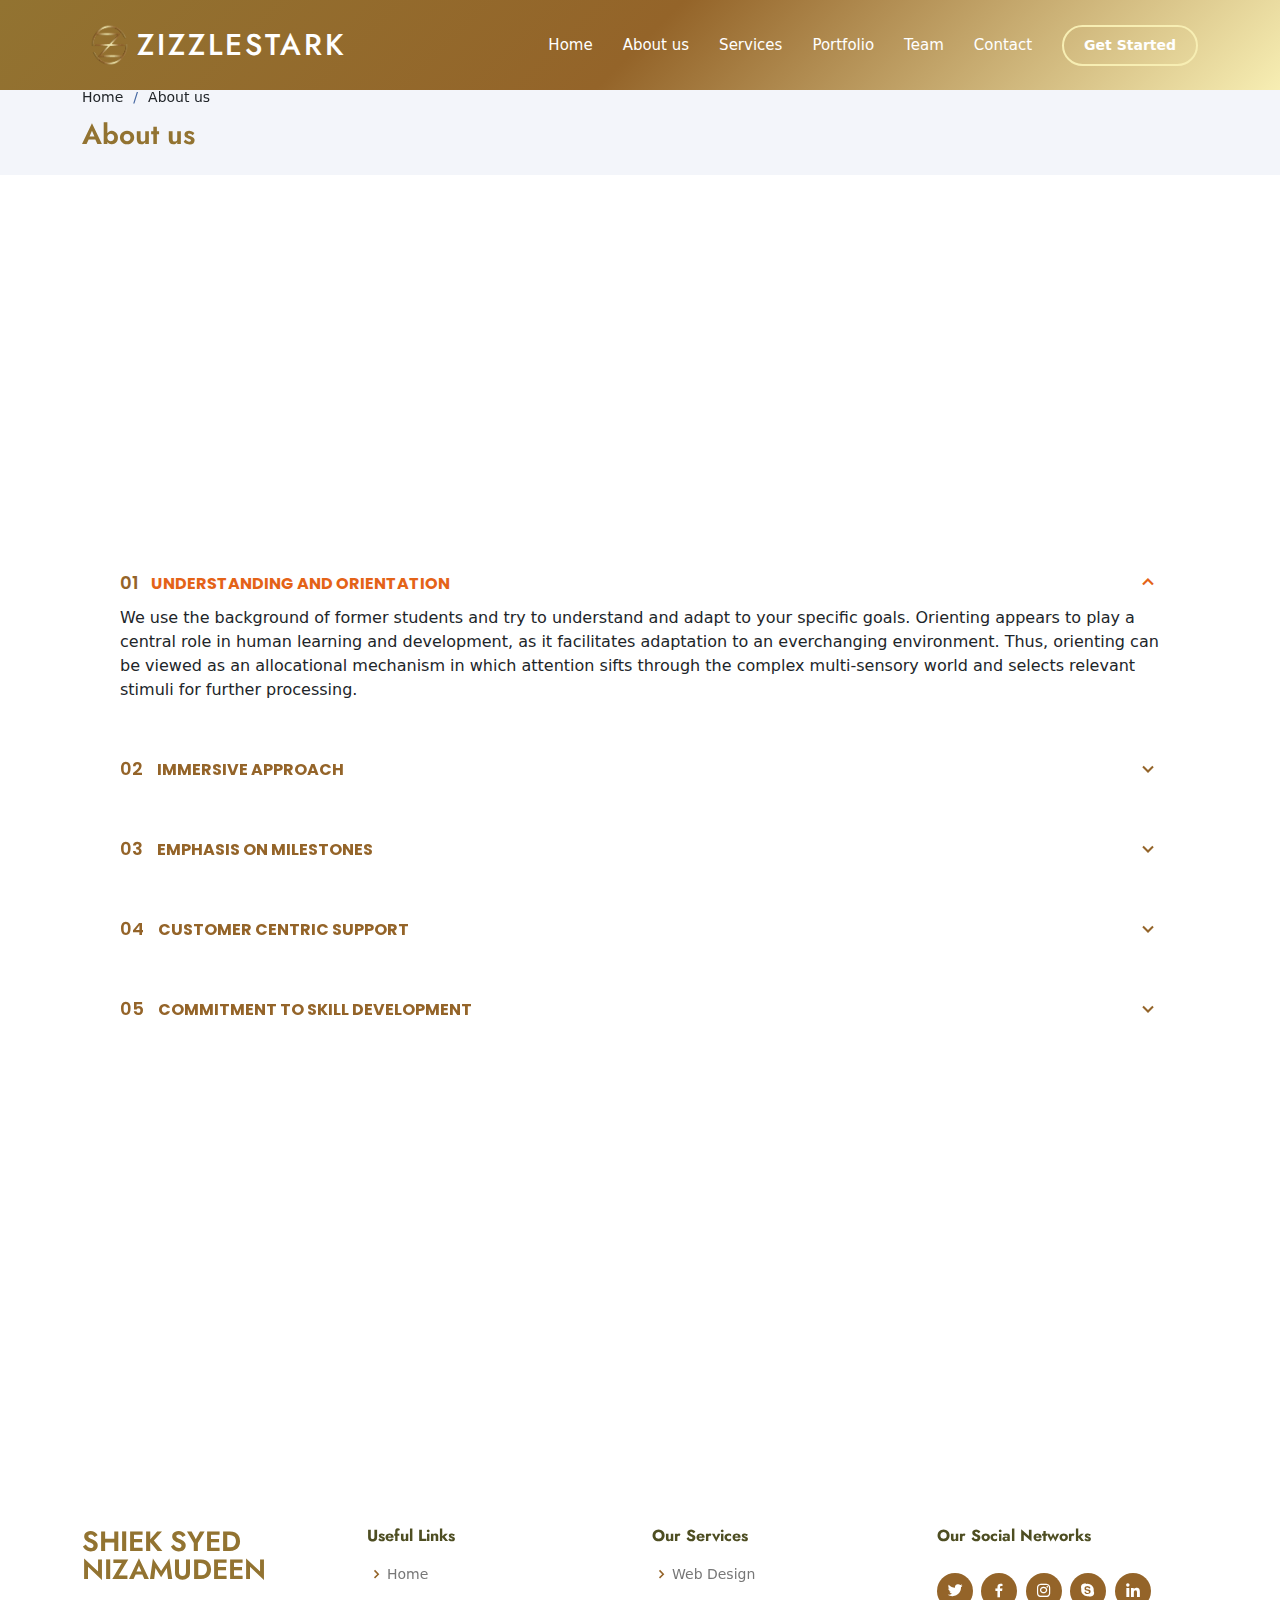
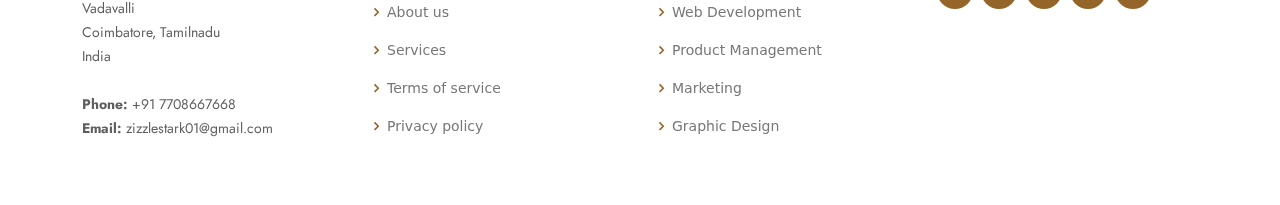
<file: aboutus.html>
<!DOCTYPE html>
<html lang="en">

<head>
  <meta charset="utf-8">
  <meta content="width=device-width, initial-scale=1.0" name="viewport">

  <title>aboutus</title>
  <meta content="" name="description">
  <meta content="" name="keywords">

  <!-- Favicons -->
  <link href="assets/img/favicon.png" rel="icon">
  <link href="assets/img/apple-touch-icon.png" rel="apple-touch-icon">

  <!-- Google Fonts -->
  <link href="https://fonts.googleapis.com/css?family=Open+Sans:300,300i,400,400i,600,600i,700,700i|Jost:300,300i,400,400i,500,500i,600,600i,700,700i|Poppins:300,300i,400,400i,500,500i,600,600i,700,700i" rel="stylesheet">

  <!-- Vendor CSS Files -->
  <link href="assets/vendor/aos/aos.css" rel="stylesheet">
  <link href="assets/vendor/bootstrap/css/bootstrap.min.css" rel="stylesheet">
  <link href="assets/vendor/bootstrap-icons/bootstrap-icons.css" rel="stylesheet">
  <link href="assets/vendor/boxicons/css/boxicons.min.css" rel="stylesheet">
  <link href="assets/vendor/glightbox/css/glightbox.min.css" rel="stylesheet">
  <link href="assets/vendor/remixicon/remixicon.css" rel="stylesheet">
  <link href="assets/vendor/swiper/swiper-bundle.min.css" rel="stylesheet">

  
  <link href="assets/css/style.css" rel="stylesheet">
</head>

<body>

  <!-- ======= Header ======= -->
  <header id="header" class="fixed-top header-inner-pages">
    
    <div class="container d-flex align-items-center">
      <a src="index.html"><img src="assets/img/logo.png" width="55" height="60"></a>
      <h1 class="logo me-auto"><a href="index.html">ZizzleStark</a></h1>
      <nav id="navbar" class="navbar">
        <ul>
          <li><a class="nav-link scrollto " href="index.html">Home</a></li>
          <li><a class="nav-link scrollto" href="#about">About us</a></li>
          <li><a class="nav-link scrollto" href="#services">Services</a></li>
          <li><a class="nav-link   scrollto" href="#portfolio">Portfolio</a></li>
          <li><a class="nav-link scrollto" href="#team">Team</a></li>
          <li><a class="nav-link scrollto" href="#contact">Contact</a></li>
          <li><a class="getstarted scrollto" href="#about">Get Started</a></li>
        </ul>
        <i class="bi bi-list mobile-nav-toggle"></i>
      </nav><!-- .navbar -->

    </div>
  </header><!-- End Header -->

  <main id="main">

    <!-- ======= Breadcrumbs ======= -->
    <section id="breadcrumbs" class="breadcrumbs">
      <div class="container">

        <ol>
          <li><a href="index.html">Home</a></li>
          <li>About us</li>
        </ol>
        <h2>About us</h2>

      </div>
      
    </section><!-- End Breadcrumbs -->

    <section class="inner-page">

      <div class="container">
        <p style="color: #ffff">
          We are the epitome of excellence in redefining STEM
education by introducing innovative workshops, robotics
labs and Meta Labs and advancing Industry 4.0 with the
skills you need to succeed in this revolutionary era. Our
commitment to understanding and aligning with your
objectives is rooted in our experience as former students
at Zizzle Stark. Our unique approach involves diving into
your project vision, fostering innovative ideas and
providing a clear plan for your success. stay tuned on
industry trends and advancements in embedded systems
and robotics. We also assit in coding and programming
tasks , ensuring software and hardware integration. 
        </p>
        </div>
    </section>

  </main><!-- End #main -->
  <section id="why-u" class="why-us">
    <div class="container-fluid" data-aos="fade-up">
      <div class="row">

        <div class="col-lg-7 d-flex flex-column justify-content-center align-items-stretch order-2 order-lg-1" style="max-width: 600px; margin: auto;">
          </div>
        

          <div class="content" ></div>


          <div class="accordion-list">
            <ul>
              <li>
                <a data-bs-toggle="collapse" class="collapse" data-bs-target="#accordion-list-1"><span>01</span><strong> UNDERSTANDING AND ORIENTATION</strong><i class="bx bx-chevron-down icon-show"></i><i class="bx bx-chevron-up icon-close"></i></a>
                <div id="accordion-list-1" class="collapse show" data-bs-parent=".accordion-list">
                  <p>
                    We use the background of former students and try to understand and adapt to your specific goals. Orienting appears to play a central role in human learning and development, as it facilitates adaptation to an everchanging environment. Thus, orienting can be viewed as an allocational mechanism in which attention sifts through the complex multi-sensory world and selects relevant stimuli for further processing. 
                  </p>
                </div>
              </li>

              <li>
                <a data-bs-toggle="collapse" data-bs-target="#accordion-list-2" class="collapsed"><span>02</span> <strong> IMMERSIVE APPROACH </strong><i class="bx bx-chevron-down icon-show"></i><i class="bx bx-chevron-up icon-close"></i></a>
                <div id="accordion-list-2" class="collapse" data-bs-parent=".accordion-list">
                  <p>
                    Our methodology involves diving deep into your project and vision, fostering innovative ideas and creating a clear road map for success. The immersive learning fortifies the scenarios of the genuine world carefully, inspiring a reaction from the learner in incitement. This
                    instructing strategy is interesting in its application since the learner is effectively locked in within the learning environment and collaboration with the session.
                  </p>
                </div>
              </li>
              <li>
                <a data-bs-toggle="collapse" data-bs-target="#accordion-list-3" class="collapsed"><span>03</span> <strong> EMPHASIS ON MILESTONES</strong><i class="bx bx-chevron-down icon-show"></i><i class="bx bx-chevron-up icon-close"></i></a>
                <div id="accordion-list-3" class="collapse" data-bs-parent=".accordion-list">
                  <p>
                    Prioritizing the
                    establishment of accurate milestones ensures
                    effective project management, promotes effective
                    communication and commitment to accuracy. We
                    note the start and finish of a project, mark the
                    completion of a major phase of work or anything
                    that’s worth highlighting in a project, such as the
                    production of project deliverables. Milestones help
                    project teams coordinate their efforts by helping
                    everybody understand the objectives of the project
                    and the action steps that must be taken to achieve
                    them.
                  </p>
                </div>
              </li>
              <li>
                <a data-bs-toggle="collapse" data-bs-target="#accordion-list-4" class="collapsed"><span>04</span> <strong> CUSTOMER CENTRIC SUPPORT </strong><i class="bx bx-chevron-down icon-show"></i><i class="bx bx-chevron-up icon-close"></i></a>
                <div id="accordion-list-4" class="collapse" data-bs-parent=".accordion-list">
                  <p>
                    Our Customer Centric approach allows us to provide
                    comprehensive support that includes soft skills
                    training that includes communication, leadership,
                    teamwork and problem solving. We focus on
                    Customer centricity demands that points of all
                    decisions related to delivering products, services and
                    experiences to create customer satisfaction, loyalty
                    and advocacy to create loyalty
                  </p>
                </div>
              </li>
              <li>
                <a data-bs-toggle="collapse" data-bs-target="#accordion-list-5" class="collapsed"><span>05</span> <strong> COMMITMENT TO SKILL DEVELOPMENT</strong><i class="bx bx-chevron-down icon-show"></i><i class="bx bx-chevron-up icon-close"></i></a>
                <div id="accordion-list-5" class="collapse" data-bs-parent=".accordion-list">
                  <p>
                    Prioritizing the
establishment of accurate milestones ensures
effective project management, promotes effective
communication and commitment to accuracy. We
note the start and finish of a project, mark the
completion of a major phase of work or anything
that’s worth highlighting in a project, such as the
production of project deliverables. Milestones help
project teams coordinate their efforts by helping
everybody understand the objectives of the project
and the action steps that must be taken to achieve
them.
                  </p>
                </div>
              </li>

            </ul>
            
             
        <section id="background-section">
          <div class="background-image" style='background-image: url("https://wallpapercave.com/wp/wp6897454.jpg");'></div>
          <div class="col-lg-5 align-items-stretch order-1 order-lg-2 img overlay" data-aos="zoom-in" data-aos-delay="150">&nbsp;</div>
        </section>
        <style>
          #background-section {
            position: relative;
            overflow: hidden;
          }
      
          .background-image {
            position: fixed;
            top: 0;
            left: 0;
            width: 100vw;
            height: 100vh;
            background-size: cover;
            opacity: 0.6; /* Adjust the opacity as needed */
            z-index: -1;
          }
      
          .overlay {
            /* Add any additional styling for the overlay if needed */
          }
        </style>
      </div>

    </div>
  </section><!-- End Why Us Section -->
  <section id="background-section">
    <div class="background-image" style='background-image: url("https://i.pinimg.com/564x/25/48/64/254864da8ce22d4d459dc3e68a0e1f5e.jpg");'></div>
    <div class="col-lg-5 align-items-stretch order-1 order-lg-2 img overlay" data-aos="zoom-in" data-aos-delay="150">&nbsp;</div>
  </section>
  <!-- ======= Footer ======= -->
  <footer id="footer">
  <div class="footer-top">
    <div class="container">
      <div class="row">

        <div class="col-lg-3 col-md-6 footer-contact">
            <h3>Shiek Syed Nizamudeen</h3>
            <p>
              Vadavalli <br>
              Coimbatore, Tamilnadu<br>
              India <br><br>
              <strong>Phone:</strong> +91 7708667668<br>
              <strong>Email:</strong> zizzlestark01@gmail.com<br>
            </p>
          </div>

          <div class="col-lg-3 col-md-6 footer-links">
            <h4>Useful Links</h4>
            <ul>
              <li><i class="bx bx-chevron-right"></i> <a href="#">Home</a></li>
              <li><i class="bx bx-chevron-right"></i> <a href="#">About us</a></li>
              <li><i class="bx bx-chevron-right"></i> <a href="#">Services</a></li>
              <li><i class="bx bx-chevron-right"></i> <a href="#">Terms of service</a></li>
              <li><i class="bx bx-chevron-right"></i> <a href="#">Privacy policy</a></li>
            </ul>
          </div>
          <div class="col-lg-3 col-md-6 footer-links">
            <h4>Our Services</h4>
            <ul>
              <li><i class="bx bx-chevron-right"></i> <a href="#">Web Design</a></li>
              <li><i class="bx bx-chevron-right"></i> <a href="#">Web Development</a></li>
              <li><i class="bx bx-chevron-right"></i> <a href="#">Product Management</a></li>
              <li><i class="bx bx-chevron-right"></i> <a href="#">Marketing</a></li>
              <li><i class="bx bx-chevron-right"></i> <a href="#">Graphic Design</a></li>
            </ul>
          </div>

          <div class="col-lg-3 col-md-6 footer-links">
            <h4>Our Social Networks</h4>
            
            <div class="social-links mt-3">
              <a href="#" class="twitter"><i class="bx bxl-twitter"></i></a>
              <a href="#" class="facebook"><i class="bx bxl-facebook"></i></a>
              <a href="#" class="instagram"><i class="bx bxl-instagram"></i></a>
              <a href="#" class="google-plus"><i class="bx bxl-skype"></i></a>
              <a href="#" class="linkedin"><i class="bx bxl-linkedin"></i></a>
            </div>
          </div>

        </div>
      </div>
    </div>
  </footer><!-- End Footer -->

  <div id="preloader"></div>
  <a href="#" class="back-to-top d-flex align-items-center justify-content-center"><i class="bi bi-arrow-up-short"></i></a>

  <!-- Vendor JS Files -->
  <script src="assets/vendor/aos/aos.js"></script>
  <script src="assets/vendor/bootstrap/js/bootstrap.bundle.min.js"></script>
  <script src="assets/vendor/glightbox/js/glightbox.min.js"></script>
  <script src="assets/vendor/isotope-layout/isotope.pkgd.min.js"></script>
  <script src="assets/vendor/swiper/swiper-bundle.min.js"></script>
  <script src="assets/vendor/waypoints/noframework.waypoints.js"></script>
  <script src="assets/vendor/php-email-form/validate.js"></script>

  <!-- Template Main JS File -->
  <script src="assets/js/main.js"></script>

</body>

</html>
</file>
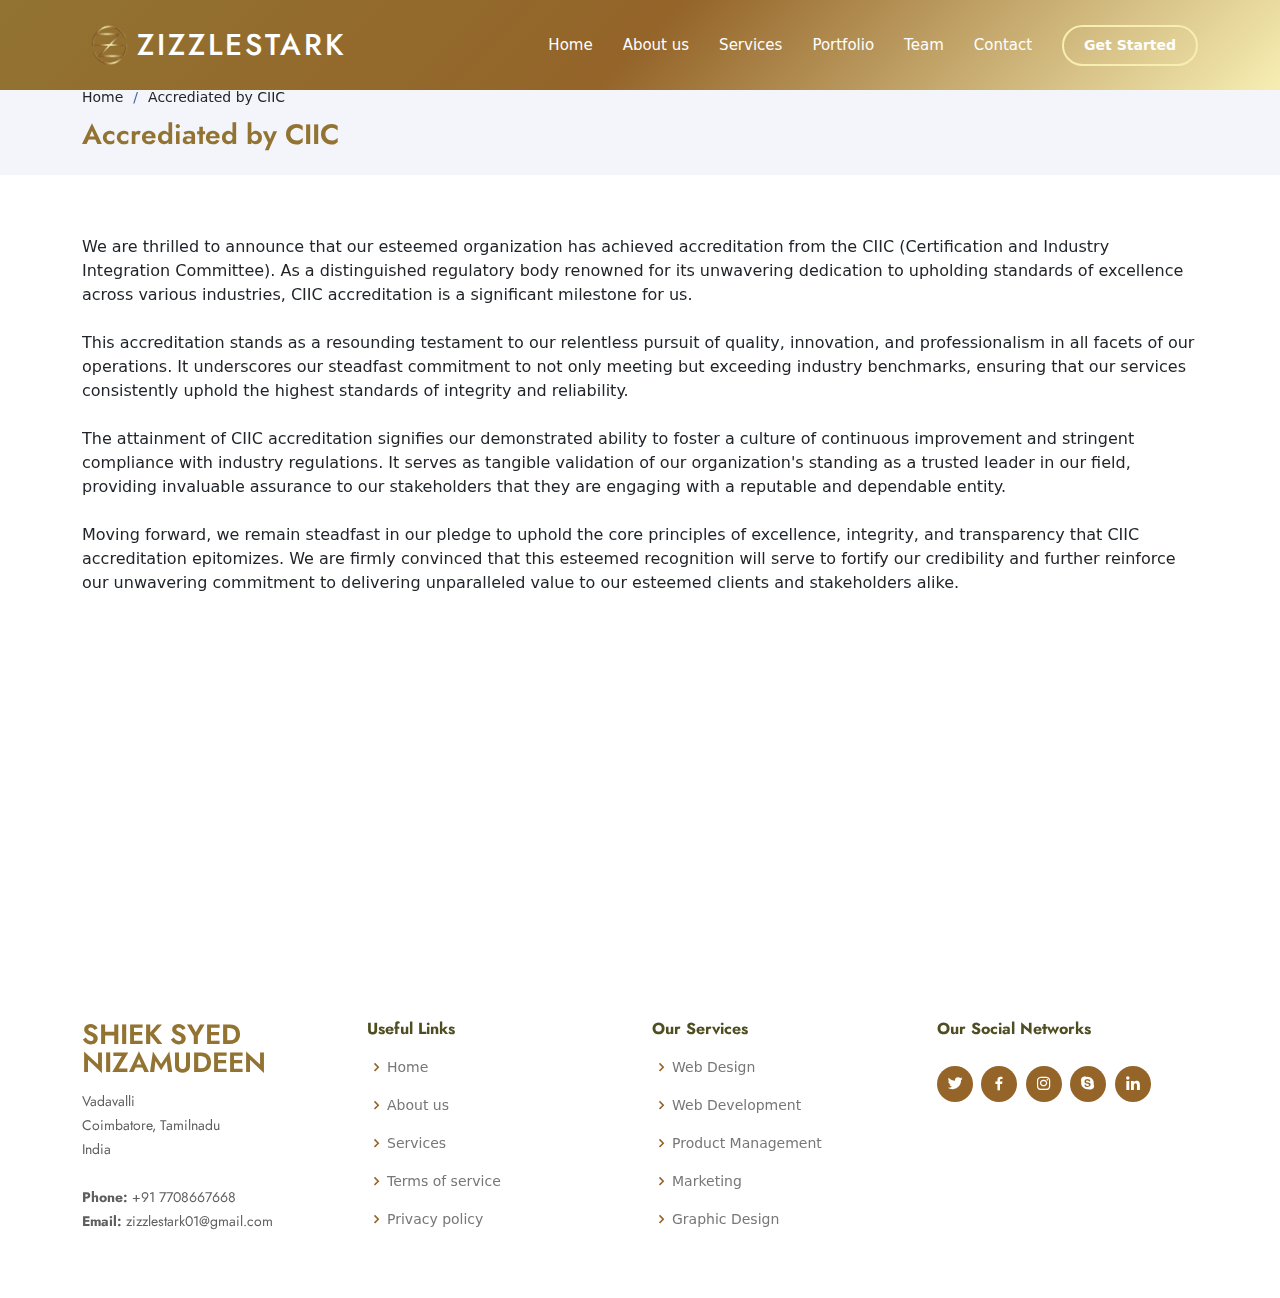
<file: accrediated.html>
<!DOCTYPE html>
<html lang="en">

<head>
  <meta charset="utf-8">
  <meta content="width=device-width, initial-scale=1.0" name="viewport">

  <title>aboutus</title>
  <meta content="" name="description">
  <meta content="" name="keywords">

  <!-- Favicons -->
  <link href="assets/img/favicon.png" rel="icon">
  <link href="assets/img/apple-touch-icon.png" rel="apple-touch-icon">

  <!-- Google Fonts -->
  <link href="https://fonts.googleapis.com/css?family=Open+Sans:300,300i,400,400i,600,600i,700,700i|Jost:300,300i,400,400i,500,500i,600,600i,700,700i|Poppins:300,300i,400,400i,500,500i,600,600i,700,700i" rel="stylesheet">

  <!-- Vendor CSS Files -->
  <link href="assets/vendor/aos/aos.css" rel="stylesheet">
  <link href="assets/vendor/bootstrap/css/bootstrap.min.css" rel="stylesheet">
  <link href="assets/vendor/bootstrap-icons/bootstrap-icons.css" rel="stylesheet">
  <link href="assets/vendor/boxicons/css/boxicons.min.css" rel="stylesheet">
  <link href="assets/vendor/glightbox/css/glightbox.min.css" rel="stylesheet">
  <link href="assets/vendor/remixicon/remixicon.css" rel="stylesheet">
  <link href="assets/vendor/swiper/swiper-bundle.min.css" rel="stylesheet">

  
  <link href="assets/css/style.css" rel="stylesheet">
</head>

<body>

  <!-- ======= Header ======= -->
  <header id="header" class="fixed-top header-inner-pages">
    
    <div class="container d-flex align-items-center">
      <a src="index.html"><img src="assets/img/logo.png" width="55" height="60"></a>
      <h1 class="logo me-auto"><a href="index.html">ZizzleStark</a></h1>
      <nav id="navbar" class="navbar">
        <ul>
          <li><a class="nav-link scrollto " href="index.html">Home</a></li>
          <li><a class="nav-link scrollto" href="#about">About us</a></li>
          <li><a class="nav-link scrollto" href="#services">Services</a></li>
          <li><a class="nav-link   scrollto" href="#portfolio">Portfolio</a></li>
          <li><a class="nav-link scrollto" href="#team">Team</a></li>
          <li><a class="nav-link scrollto" href="#contact">Contact</a></li>
          <li><a class="getstarted scrollto" href="#about">Get Started</a></li>
        </ul>
        <i class="bi bi-list mobile-nav-toggle"></i>
      </nav><!-- .navbar -->

    </div>
  </header><!-- End Header -->

  <main id="main">

    <!-- ======= Breadcrumbs ======= -->
    <section id="breadcrumbs" class="breadcrumbs">
      <div class="container">

        <ol>
          <li><a href="index.html">Home</a></li>
          <li>Accrediated by CIIC</li>
        </ol>
        <h2>Accrediated by CIIC</h2>

      </div>
      
    </section><!-- End Breadcrumbs -->

    <section class="inner-page">

      <div class="container">
        <p>
            We are thrilled to announce that our esteemed organization has achieved accreditation from the CIIC (Certification and Industry Integration Committee). As a distinguished regulatory body renowned for its unwavering dedication to upholding standards of excellence across various industries, CIIC accreditation is a significant milestone for us.<br>
<br>
            This accreditation stands as a resounding testament to our relentless pursuit of quality, innovation, and professionalism in all facets of our operations. It underscores our steadfast commitment to not only meeting but exceeding industry benchmarks, ensuring that our services consistently uphold the highest standards of integrity and reliability.
    <br><br>        
            The attainment of CIIC accreditation signifies our demonstrated ability to foster a culture of continuous improvement and stringent compliance with industry regulations. It serves as tangible validation of our organization's standing as a trusted leader in our field, providing invaluable assurance to our stakeholders that they are engaging with a reputable and dependable entity.
            <br><br>
            Moving forward, we remain steadfast in our pledge to uphold the core principles of excellence, integrity, and transparency that CIIC accreditation epitomizes. We are firmly convinced that this esteemed recognition will serve to fortify our credibility and further reinforce our unwavering commitment to delivering unparalleled value to our esteemed clients and stakeholders alike.
        </p>
        </div>
    </section>
             
        <section id="background-section">
          <div class="background-image" style='background-image: url("https://images.rawpixel.com/image_800/czNmcy1wcml2YXRlL3Jhd3BpeGVsX2ltYWdlcy93ZWJzaXRlX2NvbnRlbnQvbHIvdjk5Ni0wMDlfMS1rcm9pcjRkay5qcGc.jpg");'></div>
          <div class="col-lg-5 align-items-stretch order-1 order-lg-2 img overlay" data-aos="zoom-in" data-aos-delay="150">&nbsp;</div>
        </section>
        <style>
          #background-section {
            position: relative;
            overflow: hidden;
          }
      
          .background-image {
            position: fixed;
            top: 0;
            left: 0;
            width: 100vw;
            height: 100vh;
            background-size: cover;
            opacity: 0.6; /* Adjust the opacity as needed */
            z-index: -1;
          }
      
          .overlay {
            /* Add any additional styling for the overlay if needed */
          }
        </style>
      </div>

    </div>
  </section><!-- End Why Us Section -->
  <section id="background-section">
    
    <div class="col-lg-5 align-items-stretch order-1 order-lg-2 img overlay" data-aos="zoom-in" data-aos-delay="150">&nbsp;</div>
  </section>
  <!-- ======= Footer ======= -->
  <footer id="footer">
  <div class="footer-top">
    <div class="container">
      <div class="row">

        <div class="col-lg-3 col-md-6 footer-contact">
            <h3>Shiek Syed Nizamudeen</h3>
            <p>
              Vadavalli <br>
              Coimbatore, Tamilnadu<br>
              India <br><br>
              <strong>Phone:</strong> +91 7708667668<br>
              <strong>Email:</strong> zizzlestark01@gmail.com<br>
            </p>
          </div>

          <div class="col-lg-3 col-md-6 footer-links">
            <h4>Useful Links</h4>
            <ul>
              <li><i class="bx bx-chevron-right"></i> <a href="#">Home</a></li>
              <li><i class="bx bx-chevron-right"></i> <a href="#">About us</a></li>
              <li><i class="bx bx-chevron-right"></i> <a href="#">Services</a></li>
              <li><i class="bx bx-chevron-right"></i> <a href="#">Terms of service</a></li>
              <li><i class="bx bx-chevron-right"></i> <a href="#">Privacy policy</a></li>
            </ul>
          </div>
          <div class="col-lg-3 col-md-6 footer-links">
            <h4>Our Services</h4>
            <ul>
              <li><i class="bx bx-chevron-right"></i> <a href="#">Web Design</a></li>
              <li><i class="bx bx-chevron-right"></i> <a href="#">Web Development</a></li>
              <li><i class="bx bx-chevron-right"></i> <a href="#">Product Management</a></li>
              <li><i class="bx bx-chevron-right"></i> <a href="#">Marketing</a></li>
              <li><i class="bx bx-chevron-right"></i> <a href="#">Graphic Design</a></li>
            </ul>
          </div>

          <div class="col-lg-3 col-md-6 footer-links">
            <h4>Our Social Networks</h4>
            
            <div class="social-links mt-3">
              <a href="#" class="twitter"><i class="bx bxl-twitter"></i></a>
              <a href="#" class="facebook"><i class="bx bxl-facebook"></i></a>
              <a href="#" class="instagram"><i class="bx bxl-instagram"></i></a>
              <a href="#" class="google-plus"><i class="bx bxl-skype"></i></a>
              <a href="#" class="linkedin"><i class="bx bxl-linkedin"></i></a>
            </div>
          </div>

        </div>
      </div>
    </div>
  </footer><!-- End Footer -->

  <div id="preloader"></div>
  <a href="#" class="back-to-top d-flex align-items-center justify-content-center"><i class="bi bi-arrow-up-short"></i></a>

  <!-- Vendor JS Files -->
  <script src="assets/vendor/aos/aos.js"></script>
  <script src="assets/vendor/bootstrap/js/bootstrap.bundle.min.js"></script>
  <script src="assets/vendor/glightbox/js/glightbox.min.js"></script>
  <script src="assets/vendor/isotope-layout/isotope.pkgd.min.js"></script>
  <script src="assets/vendor/swiper/swiper-bundle.min.js"></script>
  <script src="assets/vendor/waypoints/noframework.waypoints.js"></script>
  <script src="assets/vendor/php-email-form/validate.js"></script>

  <!-- Template Main JS File -->
  <script src="assets/js/main.js"></script>

</body>

</html>
</file>
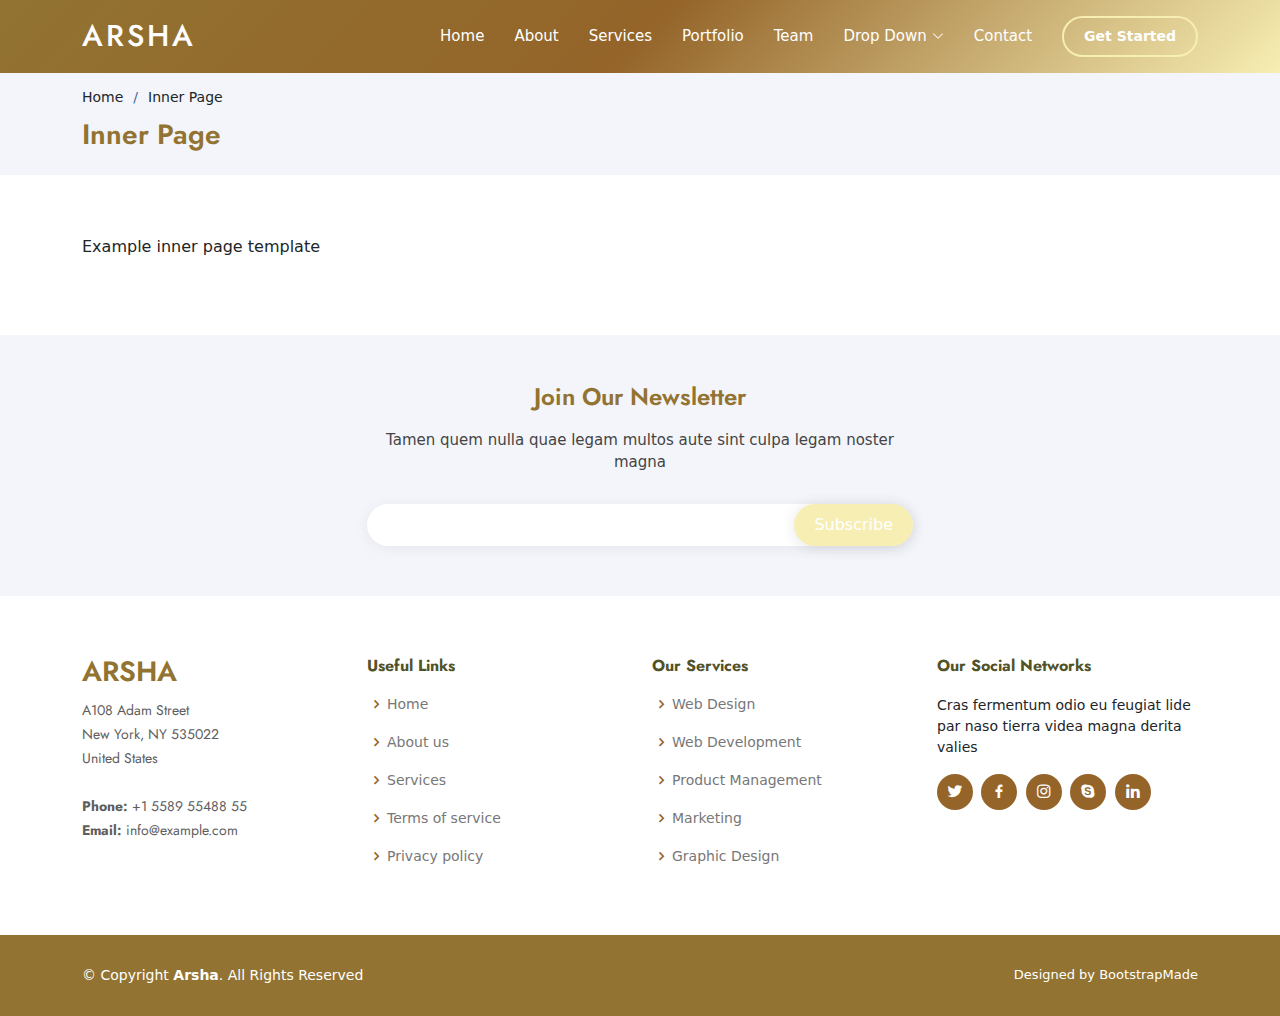
<file: inner-page.html>
<!DOCTYPE html>
<html lang="en">

<head>
  <meta charset="utf-8">
  <meta content="width=device-width, initial-scale=1.0" name="viewport">

  <title>Inner Page - Arsha Bootstrap Template</title>
  <meta content="" name="description">
  <meta content="" name="keywords">

  <!-- Favicons -->
  <link href="assets/img/favicon.png" rel="icon">
  <link href="assets/img/apple-touch-icon.png" rel="apple-touch-icon">

  <!-- Google Fonts -->
  <link href="https://fonts.googleapis.com/css?family=Open+Sans:300,300i,400,400i,600,600i,700,700i|Jost:300,300i,400,400i,500,500i,600,600i,700,700i|Poppins:300,300i,400,400i,500,500i,600,600i,700,700i" rel="stylesheet">

  <!-- Vendor CSS Files -->
  <link href="assets/vendor/aos/aos.css" rel="stylesheet">
  <link href="assets/vendor/bootstrap/css/bootstrap.min.css" rel="stylesheet">
  <link href="assets/vendor/bootstrap-icons/bootstrap-icons.css" rel="stylesheet">
  <link href="assets/vendor/boxicons/css/boxicons.min.css" rel="stylesheet">
  <link href="assets/vendor/glightbox/css/glightbox.min.css" rel="stylesheet">
  <link href="assets/vendor/remixicon/remixicon.css" rel="stylesheet">
  <link href="assets/vendor/swiper/swiper-bundle.min.css" rel="stylesheet">

  <!-- Template Main CSS File -->
  <link href="assets/css/style.css" rel="stylesheet">

  <!-- =======================================================
  * Template Name: Arsha
  * Updated: Sep 18 2023 with Bootstrap v5.3.2
  * Template URL: https://bootstrapmade.com/arsha-free-bootstrap-html-template-corporate/
  * Author: BootstrapMade.com
  * License: https://bootstrapmade.com/license/
  ======================================================== -->
</head>

<body>

  <!-- ======= Header ======= -->
  <header id="header" class="fixed-top header-inner-pages">
    <div class="container d-flex align-items-center">

      <h1 class="logo me-auto"><a href="index.html">Arsha</a></h1>
      <!-- Uncomment below if you prefer to use an image logo -->
      <!-- <a href="index.html" class="logo me-auto"><img src="assets/img/logo.png" alt="" class="img-fluid"></a>-->

      <nav id="navbar" class="navbar">
        <ul>
          <li><a class="nav-link scrollto " href="#hero">Home</a></li>
          <li><a class="nav-link scrollto" href="#about">About</a></li>
          <li><a class="nav-link scrollto" href="#services">Services</a></li>
          <li><a class="nav-link   scrollto" href="#portfolio">Portfolio</a></li>
          <li><a class="nav-link scrollto" href="#team">Team</a></li>
          <li class="dropdown"><a href="#"><span>Drop Down</span> <i class="bi bi-chevron-down"></i></a>
            <ul>
              <li><a href="#">Drop Down 1</a></li>
              <li class="dropdown"><a href="#"><span>Deep Drop Down</span> <i class="bi bi-chevron-right"></i></a>
                <ul>
                  <li><a href="#">Deep Drop Down 1</a></li>
                  <li><a href="#">Deep Drop Down 2</a></li>
                  <li><a href="#">Deep Drop Down 3</a></li>
                  <li><a href="#">Deep Drop Down 4</a></li>
                  <li><a href="#">Deep Drop Down 5</a></li>
                </ul>
              </li>
              <li><a href="#">Drop Down 2</a></li>
              <li><a href="#">Drop Down 3</a></li>
              <li><a href="#">Drop Down 4</a></li>
            </ul>
          </li>
          <li><a class="nav-link scrollto" href="#contact">Contact</a></li>
          <li><a class="getstarted scrollto" href="#about">Get Started</a></li>
        </ul>
        <i class="bi bi-list mobile-nav-toggle"></i>
      </nav><!-- .navbar -->

    </div>
  </header><!-- End Header -->

  <main id="main">

    <!-- ======= Breadcrumbs ======= -->
    <section id="breadcrumbs" class="breadcrumbs">
      <div class="container">

        <ol>
          <li><a href="index.html">Home</a></li>
          <li>Inner Page</li>
        </ol>
        <h2>Inner Page</h2>

      </div>
    </section><!-- End Breadcrumbs -->

    <section class="inner-page">
      <div class="container">
        <p>
          Example inner page template
        </p>
      </div>
    </section>

  </main><!-- End #main -->

  <!-- ======= Footer ======= -->
  <footer id="footer">

    <div class="footer-newsletter">
      <div class="container">
        <div class="row justify-content-center">
          <div class="col-lg-6">
            <h4>Join Our Newsletter</h4>
            <p>Tamen quem nulla quae legam multos aute sint culpa legam noster magna</p>
            <form action="" method="post">
              <input type="email" name="email"><input type="submit" value="Subscribe">
            </form>
          </div>
        </div>
      </div>
    </div>

    <div class="footer-top">
      <div class="container">
        <div class="row">

          <div class="col-lg-3 col-md-6 footer-contact">
            <h3>Arsha</h3>
            <p>
              A108 Adam Street <br>
              New York, NY 535022<br>
              United States <br><br>
              <strong>Phone:</strong> +1 5589 55488 55<br>
              <strong>Email:</strong> info@example.com<br>
            </p>
          </div>

          <div class="col-lg-3 col-md-6 footer-links">
            <h4>Useful Links</h4>
            <ul>
              <li><i class="bx bx-chevron-right"></i> <a href="#">Home</a></li>
              <li><i class="bx bx-chevron-right"></i> <a href="#">About us</a></li>
              <li><i class="bx bx-chevron-right"></i> <a href="#">Services</a></li>
              <li><i class="bx bx-chevron-right"></i> <a href="#">Terms of service</a></li>
              <li><i class="bx bx-chevron-right"></i> <a href="#">Privacy policy</a></li>
            </ul>
          </div>

          <div class="col-lg-3 col-md-6 footer-links">
            <h4>Our Services</h4>
            <ul>
              <li><i class="bx bx-chevron-right"></i> <a href="#">Web Design</a></li>
              <li><i class="bx bx-chevron-right"></i> <a href="#">Web Development</a></li>
              <li><i class="bx bx-chevron-right"></i> <a href="#">Product Management</a></li>
              <li><i class="bx bx-chevron-right"></i> <a href="#">Marketing</a></li>
              <li><i class="bx bx-chevron-right"></i> <a href="#">Graphic Design</a></li>
            </ul>
          </div>

          <div class="col-lg-3 col-md-6 footer-links">
            <h4>Our Social Networks</h4>
            <p>Cras fermentum odio eu feugiat lide par naso tierra videa magna derita valies</p>
            <div class="social-links mt-3">
              <a href="#" class="twitter"><i class="bx bxl-twitter"></i></a>
              <a href="#" class="facebook"><i class="bx bxl-facebook"></i></a>
              <a href="#" class="instagram"><i class="bx bxl-instagram"></i></a>
              <a href="#" class="google-plus"><i class="bx bxl-skype"></i></a>
              <a href="#" class="linkedin"><i class="bx bxl-linkedin"></i></a>
            </div>
          </div>

        </div>
      </div>
    </div>

    <div class="container footer-bottom clearfix">
      <div class="copyright">
        &copy; Copyright <strong><span>Arsha</span></strong>. All Rights Reserved
      </div>
      <div class="credits">
        <!-- All the links in the footer should remain intact. -->
        <!-- You can delete the links only if you purchased the pro version. -->
        <!-- Licensing information: https://bootstrapmade.com/license/ -->
        <!-- Purchase the pro version with working PHP/AJAX contact form: https://bootstrapmade.com/arsha-free-bootstrap-html-template-corporate/ -->
        Designed by <a href="https://bootstrapmade.com/">BootstrapMade</a>
      </div>
    </div>
  </footer><!-- End Footer -->

  <div id="preloader"></div>
  <a href="#" class="back-to-top d-flex align-items-center justify-content-center"><i class="bi bi-arrow-up-short"></i></a>

  <!-- Vendor JS Files -->
  <script src="assets/vendor/aos/aos.js"></script>
  <script src="assets/vendor/bootstrap/js/bootstrap.bundle.min.js"></script>
  <script src="assets/vendor/glightbox/js/glightbox.min.js"></script>
  <script src="assets/vendor/isotope-layout/isotope.pkgd.min.js"></script>
  <script src="assets/vendor/swiper/swiper-bundle.min.js"></script>
  <script src="assets/vendor/waypoints/noframework.waypoints.js"></script>
  <script src="assets/vendor/php-email-form/validate.js"></script>

  <!-- Template Main JS File -->
  <script src="assets/js/main.js"></script>

</body>

</html>
</file>
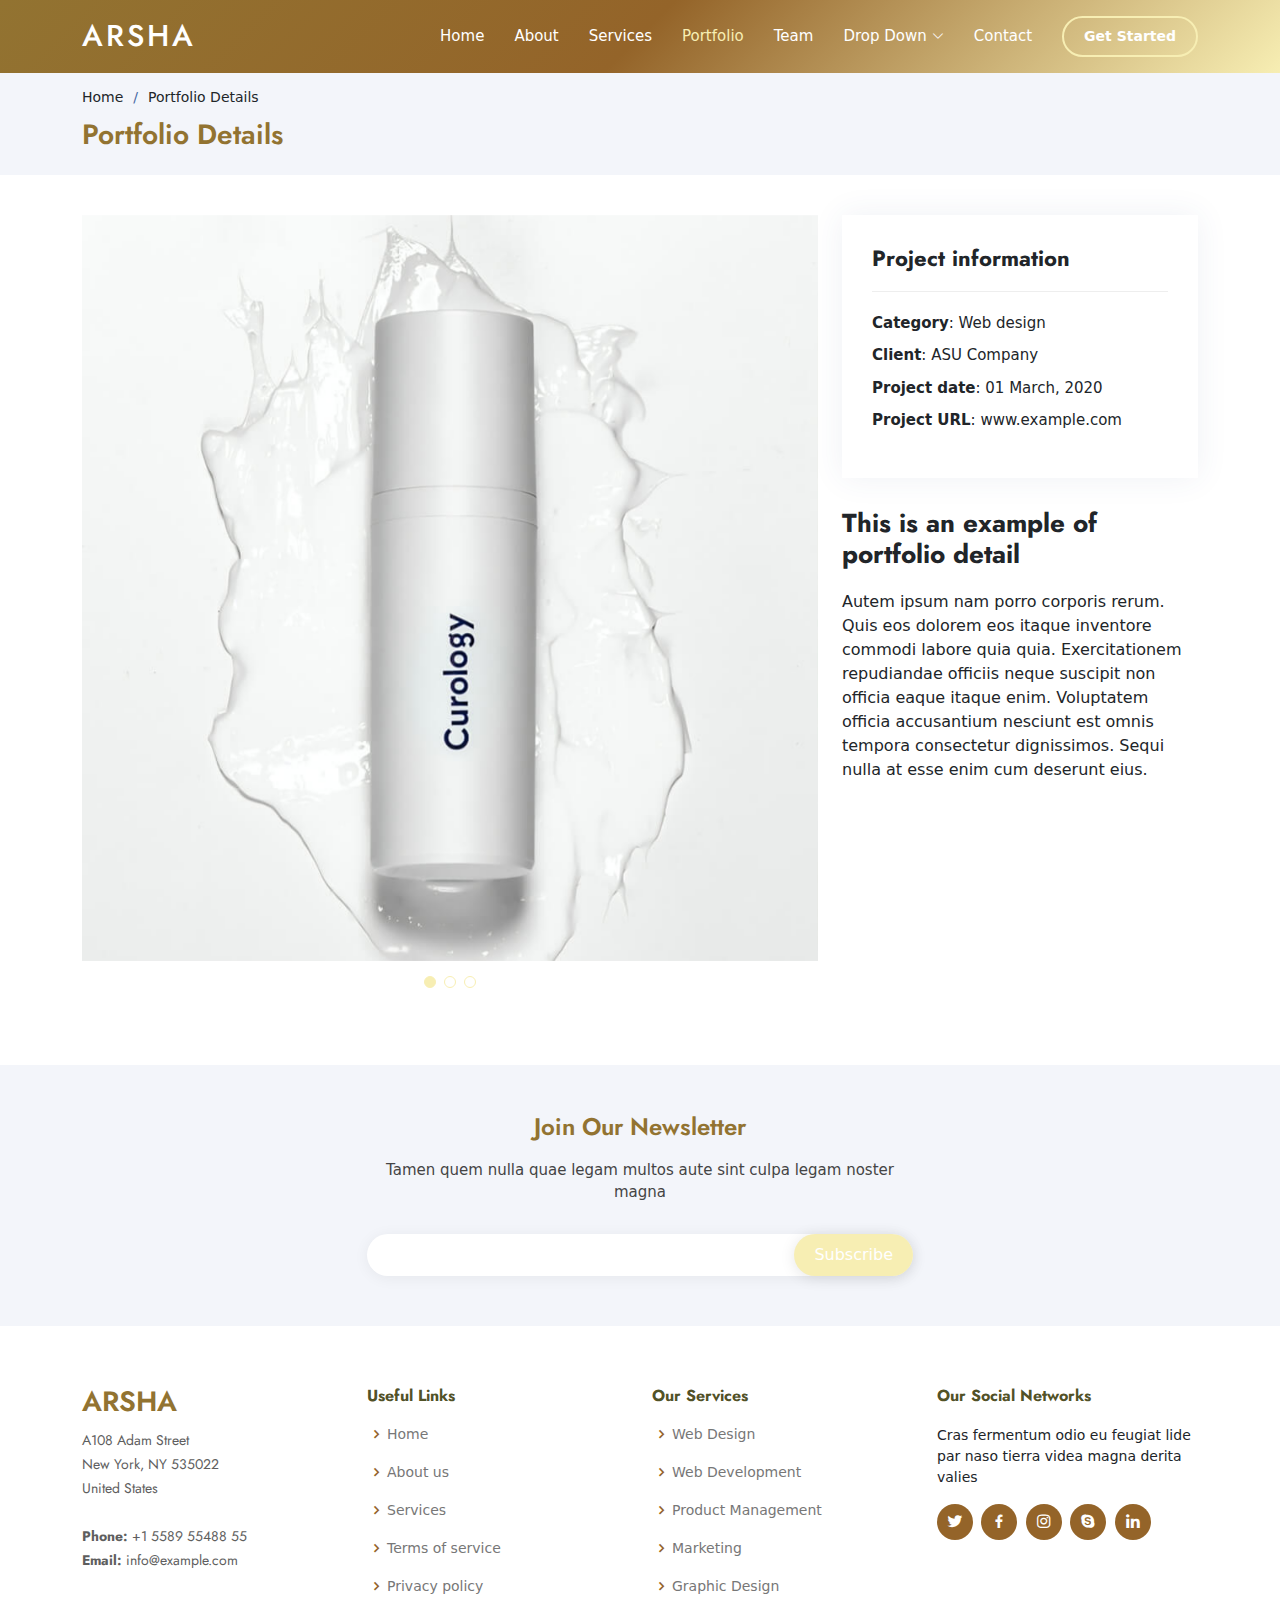
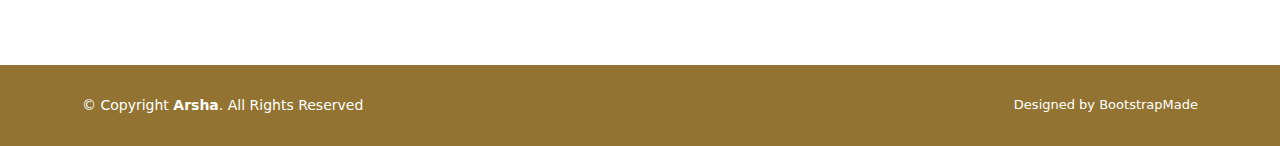
<file: portfolio-details.html>
<!DOCTYPE html>
<html lang="en">

<head>
  <meta charset="utf-8">
  <meta content="width=device-width, initial-scale=1.0" name="viewport">

  <title>Portfolio Details - Arsha Bootstrap Template</title>
  <meta content="" name="description">
  <meta content="" name="keywords">

  <!-- Favicons -->
  <link href="assets/img/favicon.png" rel="icon">
  <link href="assets/img/apple-touch-icon.png" rel="apple-touch-icon">

  <!-- Google Fonts -->
  <link href="https://fonts.googleapis.com/css?family=Open+Sans:300,300i,400,400i,600,600i,700,700i|Jost:300,300i,400,400i,500,500i,600,600i,700,700i|Poppins:300,300i,400,400i,500,500i,600,600i,700,700i" rel="stylesheet">

  <!-- Vendor CSS Files -->
  <link href="assets/vendor/aos/aos.css" rel="stylesheet">
  <link href="assets/vendor/bootstrap/css/bootstrap.min.css" rel="stylesheet">
  <link href="assets/vendor/bootstrap-icons/bootstrap-icons.css" rel="stylesheet">
  <link href="assets/vendor/boxicons/css/boxicons.min.css" rel="stylesheet">
  <link href="assets/vendor/glightbox/css/glightbox.min.css" rel="stylesheet">
  <link href="assets/vendor/remixicon/remixicon.css" rel="stylesheet">
  <link href="assets/vendor/swiper/swiper-bundle.min.css" rel="stylesheet">

  <!-- Template Main CSS File -->
  <link href="assets/css/style.css" rel="stylesheet">

  <!-- =======================================================
  * Template Name: Arsha
  * Updated: Sep 18 2023 with Bootstrap v5.3.2
  * Template URL: https://bootstrapmade.com/arsha-free-bootstrap-html-template-corporate/
  * Author: BootstrapMade.com
  * License: https://bootstrapmade.com/license/
  ======================================================== -->
</head>

<body>

  <!-- ======= Header ======= -->
  <header id="header" class="fixed-top header-inner-pages">
    <div class="container d-flex align-items-center">

      <h1 class="logo me-auto"><a href="index.html">Arsha</a></h1>
      <!-- Uncomment below if you prefer to use an image logo -->
      <!-- <a href="index.html" class="logo me-auto"><img src="assets/img/logo.png" alt="" class="img-fluid"></a>-->

      <nav id="navbar" class="navbar">
        <ul>
          <li><a class="nav-link scrollto " href="#hero">Home</a></li>
          <li><a class="nav-link scrollto" href="#about">About</a></li>
          <li><a class="nav-link scrollto" href="#services">Services</a></li>
          <li><a class="nav-link  active scrollto" href="#portfolio">Portfolio</a></li>
          <li><a class="nav-link scrollto" href="#team">Team</a></li>
          <li class="dropdown"><a href="#"><span>Drop Down</span> <i class="bi bi-chevron-down"></i></a>
            <ul>
              <li><a href="#">Drop Down 1</a></li>
              <li class="dropdown"><a href="#"><span>Deep Drop Down</span> <i class="bi bi-chevron-right"></i></a>
                <ul>
                  <li><a href="#">Deep Drop Down 1</a></li>
                  <li><a href="#">Deep Drop Down 2</a></li>
                  <li><a href="#">Deep Drop Down 3</a></li>
                  <li><a href="#">Deep Drop Down 4</a></li>
                  <li><a href="#">Deep Drop Down 5</a></li>
                </ul>
              </li>
              <li><a href="#">Drop Down 2</a></li>
              <li><a href="#">Drop Down 3</a></li>
              <li><a href="#">Drop Down 4</a></li>
            </ul>
          </li>
          <li><a class="nav-link scrollto" href="#contact">Contact</a></li>
          <li><a class="getstarted scrollto" href="#about">Get Started</a></li>
        </ul>
        <i class="bi bi-list mobile-nav-toggle"></i>
      </nav><!-- .navbar -->

    </div>
  </header><!-- End Header -->

  <main id="main">

    <!-- ======= Breadcrumbs ======= -->
    <section id="breadcrumbs" class="breadcrumbs">
      <div class="container">

        <ol>
          <li><a href="index.html">Home</a></li>
          <li>Portfolio Details</li>
        </ol>
        <h2>Portfolio Details</h2>

      </div>
    </section><!-- End Breadcrumbs -->

    <!-- ======= Portfolio Details Section ======= -->
    <section id="portfolio-details" class="portfolio-details">
      <div class="container">

        <div class="row gy-4">

          <div class="col-lg-8">
            <div class="portfolio-details-slider swiper">
              <div class="swiper-wrapper align-items-center">

                <div class="swiper-slide">
                  <img src="assets/img/portfolio/portfolio-1.jpg" alt="">
                </div>

                <div class="swiper-slide">
                  <img src="assets/img/portfolio/portfolio-2.jpg" alt="">
                </div>

                <div class="swiper-slide">
                  <img src="assets/img/portfolio/portfolio-3.jpg" alt="">
                </div>

              </div>
              <div class="swiper-pagination"></div>
            </div>
          </div>

          <div class="col-lg-4">
            <div class="portfolio-info">
              <h3>Project information</h3>
              <ul>
                <li><strong>Category</strong>: Web design</li>
                <li><strong>Client</strong>: ASU Company</li>
                <li><strong>Project date</strong>: 01 March, 2020</li>
                <li><strong>Project URL</strong>: <a href="#">www.example.com</a></li>
              </ul>
            </div>
            <div class="portfolio-description">
              <h2>This is an example of portfolio detail</h2>
              <p>
                Autem ipsum nam porro corporis rerum. Quis eos dolorem eos itaque inventore commodi labore quia quia. Exercitationem repudiandae officiis neque suscipit non officia eaque itaque enim. Voluptatem officia accusantium nesciunt est omnis tempora consectetur dignissimos. Sequi nulla at esse enim cum deserunt eius.
              </p>
            </div>
          </div>

        </div>

      </div>
    </section><!-- End Portfolio Details Section -->

  </main><!-- End #main -->

  <!-- ======= Footer ======= -->
  <footer id="footer">

    <div class="footer-newsletter">
      <div class="container">
        <div class="row justify-content-center">
          <div class="col-lg-6">
            <h4>Join Our Newsletter</h4>
            <p>Tamen quem nulla quae legam multos aute sint culpa legam noster magna</p>
            <form action="" method="post">
              <input type="email" name="email"><input type="submit" value="Subscribe">
            </form>
          </div>
        </div>
      </div>
    </div>

    <div class="footer-top">
      <div class="container">
        <div class="row">

          <div class="col-lg-3 col-md-6 footer-contact">
            <h3>Arsha</h3>
            <p>
              A108 Adam Street <br>
              New York, NY 535022<br>
              United States <br><br>
              <strong>Phone:</strong> +1 5589 55488 55<br>
              <strong>Email:</strong> info@example.com<br>
            </p>
          </div>

          <div class="col-lg-3 col-md-6 footer-links">
            <h4>Useful Links</h4>
            <ul>
              <li><i class="bx bx-chevron-right"></i> <a href="#">Home</a></li>
              <li><i class="bx bx-chevron-right"></i> <a href="#">About us</a></li>
              <li><i class="bx bx-chevron-right"></i> <a href="#">Services</a></li>
              <li><i class="bx bx-chevron-right"></i> <a href="#">Terms of service</a></li>
              <li><i class="bx bx-chevron-right"></i> <a href="#">Privacy policy</a></li>
            </ul>
          </div>

          <div class="col-lg-3 col-md-6 footer-links">
            <h4>Our Services</h4>
            <ul>
              <li><i class="bx bx-chevron-right"></i> <a href="#">Web Design</a></li>
              <li><i class="bx bx-chevron-right"></i> <a href="#">Web Development</a></li>
              <li><i class="bx bx-chevron-right"></i> <a href="#">Product Management</a></li>
              <li><i class="bx bx-chevron-right"></i> <a href="#">Marketing</a></li>
              <li><i class="bx bx-chevron-right"></i> <a href="#">Graphic Design</a></li>
            </ul>
          </div>

          <div class="col-lg-3 col-md-6 footer-links">
            <h4>Our Social Networks</h4>
            <p>Cras fermentum odio eu feugiat lide par naso tierra videa magna derita valies</p>
            <div class="social-links mt-3">
              <a href="#" class="twitter"><i class="bx bxl-twitter"></i></a>
              <a href="#" class="facebook"><i class="bx bxl-facebook"></i></a>
              <a href="#" class="instagram"><i class="bx bxl-instagram"></i></a>
              <a href="#" class="google-plus"><i class="bx bxl-skype"></i></a>
              <a href="#" class="linkedin"><i class="bx bxl-linkedin"></i></a>
            </div>
          </div>

        </div>
      </div>
    </div>

    <div class="container footer-bottom clearfix">
      <div class="copyright">
        &copy; Copyright <strong><span>Arsha</span></strong>. All Rights Reserved
      </div>
      <div class="credits">
        <!-- All the links in the footer should remain intact. -->
        <!-- You can delete the links only if you purchased the pro version. -->
        <!-- Licensing information: https://bootstrapmade.com/license/ -->
        <!-- Purchase the pro version with working PHP/AJAX contact form: https://bootstrapmade.com/arsha-free-bootstrap-html-template-corporate/ -->
        Designed by <a href="https://bootstrapmade.com/">BootstrapMade</a>
      </div>
    </div>
  </footer><!-- End Footer -->

  <div id="preloader"></div>
  <a href="#" class="back-to-top d-flex align-items-center justify-content-center"><i class="bi bi-arrow-up-short"></i></a>

  <!-- Vendor JS Files -->
  <script src="assets/vendor/aos/aos.js"></script>
  <script src="assets/vendor/bootstrap/js/bootstrap.bundle.min.js"></script>
  <script src="assets/vendor/glightbox/js/glightbox.min.js"></script>
  <script src="assets/vendor/isotope-layout/isotope.pkgd.min.js"></script>
  <script src="assets/vendor/swiper/swiper-bundle.min.js"></script>
  <script src="assets/vendor/waypoints/noframework.waypoints.js"></script>
  <script src="assets/vendor/php-email-form/validate.js"></script>

  <!-- Template Main JS File -->
  <script src="assets/js/main.js"></script>

</body>

</html>
</file>
<file: assets/css/style.css>
--------------------------------------------------------------*/
body {
  font-family: "Open Sans", sans-serif;
  color: #444444;
}

a {
  color: #f7eeb3;
  text-decoration: none;
}

a:hover {
  color: #f7eeb3;
  text-decoration: none;
}

h1,
h2,
h3,
h4,
h5,
h6 {
  font-family: "Jost", sans-serif;
}
/*

/*--------------------------------------------------------------
@import url("https://fonts.googleapis.com/css2?family=Michroma&display=swap");
* {
  padding: 0;
  margin: 0;
  box-sizing: border-box;
}

body {
  font-family: "Michroma", sans-serif;
  height: 100vh;
  background-color: #dcd0e0;
}
.loading {
  position: absolute;
  top: 0;
  left: 0;
  backdrop-filter: blur(3px);
  height: 100%;
  width: 100%;
  display: flex;
  gap: 1.5rem;
  align-items: center;
  justify-content: center;
  color: #191654;
  
}
@keyframes draw {
    0% {
      stroke-dashoffset: 4000;
    }
    100% {
      stroke-dashoffset: 0;
    }
  }
  
  #svg {
    height: 110px;
    width: 110px;
    stroke: white;
    fill-opacity: 0;
    stroke-width: 4px;
    stroke-dasharray: 2500;
    animation: draw 5s infinite;
    
  }
 .border{
    border: 1px solid white;
    border-radius: 100px;
    padding: 25px;
 } 

 .draw-line {
    stroke: white;
    stroke-width: 1;
    stroke-dasharray: 0;
    stroke-dashoffset:0;
  }
  /*--------------------------------------------------------------
# Share button
--------------------------------------------------------------*/

*,::before,::after{
  box-sizing: border-box;

}
a{
  text-decoration: none;
  color: inherit;
}
ul{
  list-style: none;
}
a.label{
  -webkit-tap-highlight-color: transparent;
}
.site{
  display: flex;
  align-items: center;
  height: 45px;
 
}
.share input{
  display: none;

}
.share{
  position: relative;
  width: 45px;
  height: 45px;
  right: 45px;
  z-index: 1000;
}
.share label{
  position: absolute;
  font-size: 1.5em;
  width: 60px;
  height: 60px;
  display: flex;
  align-items: center;
  justify-content: center;
  background:#e7d97d;
  box-shadow:#946429 0 15px 18px -8px;
  color: #fff;
  border-radius: 50%;
  cursor: pointer;
  z-index: 10;
  top:13px;
  left: 60px;
  margin-left: -10px;
  transition: opacity .3s, transform .3s, box-shadow .2s;
  transition-timing-function: cubic-bezier(0.63, -0.55, 0.38, 1.7);
}
.share input:checked ~ label{
  opacity: 0;
  transform: scale(.8);
  box-shadow: 0 0 0 30px rgb(0 0 0 / 10%);
  transition: opacity .2s ls, transform 1s, box-shadow 1s;
}
.share ul{
  display: flex;
  align-items: center;
  justify-content: center;
  gap: 20px;
  padding: 20px 25px;
  margin: auto;
  border-radius: 40px;
  background-color: rgb(255 255 255 / 50%);
  width: 100px;
  opacity: 0;
  transition: width .3s, opacity .2s;
}
.share input:checked ~ ul {
  width: 360px;
  opacity: 1;
  transition: width .3s 1s, opacity .2s 1s;
}
.share ul li a{
  font-size: 1.25em;
  width: 46px;
  height: 45px;
  display: flex;
  justify-content: center;
  align-items: center;
  border-radius: 50%;
  color: #fff;
  transition: transform .3s;
}
.share ul li:where(:nth-child(1), :nth-child(2)){
  transform: translateX(80px);
}
.share ul li:where(:nth-child(3), :nth-child(4)){
  transform: translateX(-80px);
}
.share ul li{
  transition: transform .3s 1s cubic-bezier(0.63, -0.55, 0.38, 1.7);
}
.share input:checked ~ ul li{
  transform: translateX(0);
}
.share ul li.whatsapp a{
 background-color: #25d366;
 box-shadow: #25d366 0 15px 18px -8px;
}
.share ul li.instagram a{
 background-color: #ea4c89;
 box-shadow: #ea4c89 0 15px 18px -8px;
}
.share ul li.linkedin a{
 background-color: #0077b5;
 box-shadow: #0077b5 0 15px 18px -8px;
}
.share ul li.close a{
  background-color: #000;
  box-shadow: #000 0 15px 18px -8px;
}
.share ul li a:hover{
transform: translateY(-10px);
}
.share ul li a i{
  transition: transform .5s;

}
.share ul li a:hover i{
  transform: rotate(360deg);
}



/*--------------------------------------------------------------
# Back to top button
--------------------------------------------------------------*/

.back-to-top {
  position: fixed;
  visibility: hidden;
  opacity: 0;
  right: 15px;
  bottom: 15px;
  z-index: 996;
  background: #946429;
  width: 40px;
  height: 40px;
  border-radius: 50px;
  transition: all 0.4s;
}

.back-to-top i {
  font-size: 24px;
  color: #fff;
  line-height: 0;
}

.back-to-top:hover {
  background: #6bc1e9;
  color: #fff;
}

.back-to-top.active {
  visibility: visible;
  opacity: 1;
}

/*--------------------------------------------------------------
# Header
--------------------------------------------------------------*/
#header {
  transition: all 0.5s;
  z-index: 997;
  padding: 15px 0;
}

#header.header-scrolled,
#header.header-inner-pages {
  background: linear-gradient(135deg, #927331, #946429, #f7eeb3);
}

#header .logo {
  font-size: 30px;
  margin: 0;
  padding: 0;
  line-height: 01;
  font-weight: 500;
  letter-spacing: 3px;
  text-transform: uppercase;
}

#header .logo a {
  color: #fff;
}

#header .logo img {
  max-height: 40px;
}
.power {
  color: white;
  text-align: left;
  line-height: 1;
  font-weight: 200;
  padding-right: 150px; 
  padding-top: 30px;
}


/*--------------------------------------------------------------
# Navigation Menu
--------------------------------------------------------------*/
/**
* Desktop Navigation 
*/
.navbar {
  padding: 0;
}

.navbar ul {
  margin: 0;
  padding: 0;
  display: flex;
  list-style: none;
  align-items: center;
}

.navbar li {
  position: relative;
}

.navbar a,
.navbar a:focus {
  display: flex;
  align-items: center;
  justify-content: space-between;
  padding: 10px 0 10px 30px;
  font-size: 15px;
  font-weight: 500;
  color: #fff;
  white-space: nowrap;
  transition: 0.3s;
  
}

.navbar a i,
.navbar a:focus i {
  font-size: 12px;
  line-height: 0;
  margin-left: 5px;
}

.navbar a:hover,
.navbar .active,
.navbar .active:focus,
.navbar li:hover>a {
  color: #f7eeb3;
}

.navbar .getstarted,
.navbar .getstarted:focus {
  padding: 8px 20px;
  margin-left: 30px;
  border-radius: 50px;
  color: #fff;
  font-size: 14px;
  border: 2px solid #f7eeb3;
  font-weight: 600;
}

.navbar .getstarted:hover,
.navbar .getstarted:focus:hover {
  color: #fff;
  background: #f7eeb3;
}

.navbar .dropdown ul {
  display: block;
  position: absolute;
  left: 14px;
  top: calc(100% + 30px);
  margin: 0;
  padding: 10px 0;
  z-index: 99;
  opacity: 0;
  visibility: hidden;
  background: #fff;
  box-shadow: 0px 0px 30px rgba(127, 137, 161, 0.25);
  transition: 0.3s;
  border-radius: 4px;
}

.navbar .dropdown ul li {
  min-width: 200px;
}

.navbar .dropdown ul a {
  padding: 10px 20px;
  font-size: 14px;
  text-transform: none;
  font-weight: 500;
  color: #0c3c53;
}

.navbar .dropdown ul a i {
  font-size: 12px;
}

.navbar .dropdown ul a:hover,
.navbar .dropdown ul .active:hover,
.navbar .dropdown ul li:hover>a {
  color: #f7eeb3;
}

.navbar .dropdown:hover>ul {
  opacity: 1;
  top: 100%;
  visibility: visible;
}

.navbar .dropdown .dropdown ul {
  top: 0;
  left: calc(100% - 30px);
  visibility: hidden;
}

.navbar .dropdown .dropdown:hover>ul {
  opacity: 1;
  top: 0;
  left: 100%;
  visibility: visible;
}

@media (max-width: 1366px) {
  .navbar .dropdown .dropdown ul {
    left: -90%;
  }

  .navbar .dropdown .dropdown:hover>ul {
    left: -100%;
  }
}

/**
* Mobile Navigation 
*/
.mobile-nav-toggle {
  color: #fff;
  font-size: 28px;
  cursor: pointer;
  display: none;
  line-height: 0;
  transition: 0.5s;
}

.mobile-nav-toggle.bi-x {
  color: #fff;
}

@media (max-width: 991px) {
  .mobile-nav-toggle {
    display: block;
  }

  .navbar ul {
    display: none;
  }
}

.navbar-mobile {
  position: fixed;
  overflow: hidden;
  top: 0;
  right: 0;
  left: 0;
  bottom: 0;
  background: rgba(40, 58, 90, 0.9);
  transition: 0.3s;
  z-index: 999;
}

.navbar-mobile .mobile-nav-toggle {
  position: absolute;
  top: 15px;
  right: 15px;
}

.navbar-mobile ul {
  display: block;
  position: absolute;
  top: 55px;
  right: 15px;
  bottom: 15px;
  left: 15px;
  padding: 10px 0;
  border-radius: 10px;
  background-color: #fff;
  overflow-y: auto;
  transition: 0.3s;
}

.navbar-mobile a,
.navbar-mobile a:focus {
  padding: 10px 20px;
  font-size: 15px;
  color: #927331;
}

.navbar-mobile a:hover,
.navbar-mobile .active,
.navbar-mobile li:hover>a {
  color: #f7eeb3;
}

.navbar-mobile .getstarted,
.navbar-mobile .getstarted:focus {
  margin: 15px;
  color: #927331;
}

.navbar-mobile .dropdown ul {
  position: static;
  display: none;
  margin: 10px 20px;
  padding: 10px 0;
  z-index: 99;
  opacity: 1;
  visibility: visible;
  background: #fff;
  box-shadow: 0px 0px 30px rgba(127, 137, 161, 0.25);
}

.navbar-mobile .dropdown ul li {
  min-width: 200px;
}

.navbar-mobile .dropdown ul a {
  padding: 10px 20px;
}

.navbar-mobile .dropdown ul a i {
  font-size: 12px;
}

.navbar-mobile .dropdown ul a:hover,
.navbar-mobile .dropdown ul .active:hover,
.navbar-mobile .dropdown ul li:hover>a {
  color: #f7eeb3;
}

.navbar-mobile .dropdown>.dropdown-active {
  display: block;
  visibility: visible !important;
}

/*--------------------------------------------------------------
# Hero Section
--------------------------------------------------------------*/
#hero {
  width: 100%;
  height: 80vh;
  background: linear-gradient(135deg, #927331, #946429, #f7eeb3);
}
#hero1 {
  width: 100%;
  height: 100px;
  background: linear-gradient(135deg, #927331, #946429, #f7eeb3);
}

#hero .container {
  padding-top: 72px;
}

#hero h1 {
  margin: 0 0 10px 0;
  font-size: 48px;
  font-weight: 700;
  line-height: 56px;
  color: #fff;
}

#hero h2 {
  color: rgba(255, 255, 255, 0.6);
  margin-bottom: 50px;
  font-size: 24px;
}

#hero .btn-get-started {
  font-family: "Jost", sans-serif;
  font-weight: 500;
  font-size: 16px;
  letter-spacing: 1px;
  display: inline-block;
  padding: 10px 28px 11px 28px;
  border-radius: 50px;
  transition: 0.5s;
  margin: 10px 0 0 0;
  color: #fff;
  background: #f7eeb3;
}

#hero .btn-get-started:hover {
  background: #946429;
}

#hero .btn-watch-video {
  font-size: 16px;
  display: flex;
  align-items: center;
  transition: 0.5s;
  margin: 10px 0 0 25px;
  color: #fff;
  line-height: 1;
}

#hero .btn-watch-video i {
  line-height: 0;
  color: #fff;
  font-size: 32px;
  transition: 0.3s;
  margin-right: 8px;
}

#hero .btn-watch-video:hover i {
  color: #f7eeb3;
}

#hero .animated {
  animation: up-down 2s ease-in-out infinite alternate-reverse both;
}

@media (max-width: 991px) {
  #hero {
    height: 100vh;
    text-align: center;
  }

  #hero .animated {
    animation: none;
  }

  #hero .hero-img {
    text-align: center;
  }

  #hero .hero-img img {
    width: 50%;
  }
}

@media (max-width: 768px) {
  #hero h1 {
    font-size: 28px;
    line-height: 36px;
  }

  #hero h2 {
    font-size: 18px;
    line-height: 24px;
    margin-bottom: 30px;
  }

  #hero .hero-img img {
    width: 70%;
  }
}

@media (max-width: 575px) {
  #hero .hero-img img {
    width: 80%;
  }

  #hero .btn-get-started {
    font-size: 16px;
    padding: 10px 24px 11px 24px;
  }
}

@keyframes up-down {
  0% {
    transform: translateY(10px);
  }

  100% {
    transform: translateY(-10px);
  }
}

/*--------------------------------------------------------------
# Sections General
--------------------------------------------------------------*/
section {
  padding: 60px 0;
  overflow: hidden;
}

.section-bg {
  background-color: #f3f5fa;
}

.section-title {
  text-align: center;
  padding-bottom: 30px;
}

.section-title h2 {
  font-size: 32px;
  font-weight: bold;
  text-transform: uppercase;
  margin-bottom: 20px;
  padding-bottom: 20px;
  position: relative;
  color: #946429;
}

.section-title h2::before {
  content: "";
  position: absolute;
  display: block;
  width: 120px;
  height: 1px;
  background: #ddd;
  bottom: 1px;
  left: calc(50% - 60px);
}

.section-title h2::after {
  content: "";
  position: absolute;
  display: block;
  width: 40px;
  height: 3px;
  background: #f7eeb3;
  bottom: 0;
  left: calc(50% - 20px);
}

.section-title p {
  margin-bottom: 0;
}

/*--------------------------------------------------------------
# Clients
--------------------------------------------------------------*/
.clients {
  padding: 12px 0;
  text-align: center;
}

.clients img {
  max-width: 45%;
  transition: all 0.4s ease-in-out;
  display: inline-block;
  padding: 15px 0;
  filter: grayscale(100);
}

.clients img:hover {
  filter: none;
  transform: scale(1.1);
}

@media (max-width: 768px) {
  .clients img {
    max-width: 40%;
  }
}

/*--------------------------------------------------------------
# About Us
--------------------------------------------------------------*/
.about .content h3 {
  font-weight: 600;
  font-size: 26px;
}

.about .content ul {
  list-style: none;
  padding: 0;
}

.about .content ul li {
  padding-left: 28px;
  position: relative;
}

.about .content ul li+li {
  margin-top: 10px;
}

.about .content ul i {
  position: absolute;
  left: 0;
  top: 2px;
  font-size: 20px;
  color:#946429;
  line-height: 1;
}

.about .content p:last-child {
  margin-bottom: 0;
}

.about .content .btn-learn-more {
  font-family: "Poppins", sans-serif;
  font-weight: 500;
  font-size: 14px;
  letter-spacing: 1px;
  display: inline-block;
  padding: 12px 32px;
  border-radius: 4px;
  transition: 0.3s;
  line-height: 1;
  color: #946429;
  animation-delay: 0.8s;
  margin-top: 6px;
  border: 2px solid #946429;
}

.about .content .btn-learn-more:hover {
  background: #946429;
  color: #fff;
  text-decoration: none;
}

/*--------------------------------------------------------------
# Why Us
--------------------------------------------------------------*/
.why-us .content {
  padding: 60px 100px 0 100px;
}

.why-us .content h3 {
  font-weight: 400;
  font-size: 34px;
  color: #946429;
}

.why-us .content h4 {
  font-size: 20px;
  font-weight: 700;
  margin-top: 5px;
}

.why-us .content p {
  font-size: 15px;
  color: #e46317;
}

.why-us .img {
  background-size: contain;
  background-repeat: no-repeat;
  background-position: center center;
}

.why-us .accordion-list {
  padding: 0 100px 60px 100px;
  
}

.why-us .accordion-list ul {
  padding: 0;
  list-style: none;
}

.why-us .accordion-list li+li {
  margin-top: 15px;
  
}

.why-us .accordion-list li {
  padding: 20px;
  background: #fff;
  border-radius: 4px;
}

.why-us .accordion-list a {
  display: block;
  position: relative;
  font-family: "Poppins", sans-serif;
  font-size: 16px;
  line-height: 24px;
  font-weight: 500;
  padding-right: 30px;
  outline: none;
  cursor: pointer;
  color: #e46317;
}

.why-us .accordion-list span {
  color: #946429;
  font-weight: 600;
  font-size: 18px;
  padding-right: 10px;
}

.why-us .accordion-list i {
  font-size: 24px;
  position: absolute;
  right: 0;
  top: 0;
}

.why-us .accordion-list p {
  margin-bottom: 0;
  padding: 10px 0 0 0;
}

.why-us .accordion-list .icon-show {
  display: none;
}

.why-us .accordion-list a.collapsed {
  color: #946429;
}

.why-us .accordion-list a.collapsed:hover {
  color: #946429;
}

.why-us .accordion-list a.collapsed .icon-show {
  display: inline-block;
}

.why-us .accordion-list a.collapsed .icon-close {
  display: none;
}

@media (max-width: 1024px) {

  .why-us .content,
  .why-us .accordion-list {
    padding-left: 0;
    padding-right: 0;
  }
}

@media (max-width: 992px) {
  .why-us .img {
    min-height: 400px;
  }

  .why-us .content {
    padding-top: 30px;
  }

  .why-us .accordion-list {
    padding-bottom: 30px;
  }
}

@media (max-width: 575px) {
  .why-us .img {
    min-height: 200px;
  }
}

/*--------------------------------------------------------------
# Skills
--------------------------------------------------------------*/
.skills .content h3 {
  font-weight: 700;
  font-size: 32px;
  color:#927331;
  font-family: "Poppins", sans-serif;
}

.skills .content ul {
  list-style: none;
  padding: 0;
}

.skills .content ul li {
  padding-bottom: 10px;
}

.skills .content ul i {
  font-size: 20px;
  padding-right: 4px;
  color: #f7eeb3;
}

.skills .content p:last-child {
  margin-bottom: 0;
}

.skills .progress {
  height: 60px;
  display: block;
  background: none;
  border-radius: 0;
}

.skills .progress .skill {
  padding: 0;
  margin: 0 0 6px 0;
  text-transform: uppercase;
  display: block;
  font-weight: 600;
  font-family: "Poppins", sans-serif;
  color: #927331;
}

.skills .progress .skill .val {
  float: right;
  font-style: normal;
}

.skills .progress-bar-wrap {
  background: #e8edf5;
  height: 10px;
}

.skills .progress-bar {
  width: 1px;
  height: 10px;
  transition: 0.9s;
  background-color: #4668a2;
}

/*--------------------------------------------------------------
# Services
--------------------------------------------------------------*/
.services .icon-box {
  box-shadow: 0px 0 25px 0 rgba(0, 0, 0, 0.1);
  padding: 50px 30px;
  transition: all ease-in-out 0.4s;
  background: #fff;
}

.services .icon-box .icon {
  margin-bottom: 10px;
}

.services .icon-box .icon i {
  color: #f7eeb3;
  font-size: 36px;
  transition: 0.3s;
}

.services .icon-box h4 {
  font-weight: 500;
  margin-bottom: 15px;
  font-size: 24px;
}

.services .icon-box h4 a {
  color: #927331;
  transition: ease-in-out 0.3s;
}

.services .icon-box p {
  line-height: 24px;
  font-size: 14px;
  margin-bottom: 0;
}

.services .icon-box:hover {
  transform: translateY(-10px);
}

.services .icon-box:hover h4 a {
  color: #f7eeb3;
}

/*--------------------------------------------------------------
# Cta
--------------------------------------------------------------*/
.cta {
  background: linear-gradient(rgba(227, 177, 106, 0.9), rgba(118, 76, 4, 0.9)), url("../img/cta-bg.jpg") fixed center center;
  background-size: cover;
  padding: 120px 0;
}

.cta h3 {
  color: #fff;
  font-size: 28px;
  font-weight: 700;
}

.cta p {
  color: #fff;
}

.cta .cta-btn {
  font-family: "Jost", sans-serif;
  font-weight: 500;
  font-size: 16px;
  letter-spacing: 1px;
  display: inline-block;
  padding: 12px 40px;
  border-radius: 50px;
  transition: 0.5s;
  margin: 10px;
  border: 2px solid #fff;
  color: #fff;
}

.cta .cta-btn:hover {
  background: #e46317;
  border: 2px solid #e46317;
}

@media (max-width: 1024px) {
  .cta {
    background-attachment: scroll;
  }
}

@media (min-width: 769px) {
  .cta .cta-btn-container {
    display: flex;
    align-items: center;
    justify-content: flex-end;
  }
}

/*--------------------------------------------------------------
# Portfolio
--------------------------------------------------------------*/
.portfolio #portfolio-flters {
  list-style: none;
  margin-bottom: 20px;
}

.portfolio #portfolio-flters li {
  cursor: pointer;
  display: inline-block;
  margin: 10px 5px;
  font-size: 15px;
  font-weight: 500;
  line-height: 1;
  color: #444444;
  transition: all 0.3s;
  padding: 8px 20px;
  border-radius: 50px;
  font-family: "Poppins", sans-serif;
}

.portfolio #portfolio-flters li:hover,
.portfolio #portfolio-flters li.filter-active {
  background: #f7eeb3;
  color: #fff;
}

.portfolio .portfolio-item {
  margin-bottom: 30px;
}

.portfolio .portfolio-item .portfolio-img {
  overflow: hidden;
}

.portfolio .portfolio-item .portfolio-img img {
  transition: all 0.6s;
}

.portfolio .portfolio-item .portfolio-info {
  opacity: 0;
  position: absolute;
  left: 15px;
  bottom: 0;
  z-index: 3;
  right: 15px;
  transition: all 0.3s;
  background: rgba(55, 81, 126, 0.8);
  padding: 10px 15px;
}

.portfolio .portfolio-item .portfolio-info h4 {
  font-size: 18px;
  color: #fff;
  font-weight: 600;
  color: #fff;
  margin-bottom: 0px;
}

.portfolio .portfolio-item .portfolio-info p {
  color: #f9fcfe;
  font-size: 14px;
  margin-bottom: 0;
}

.portfolio .portfolio-item .portfolio-info .preview-link,
.portfolio .portfolio-item .portfolio-info .details-link {
  position: absolute;
  right: 40px;
  font-size: 24px;
  top: calc(50% - 18px);
  color: #fff;
  transition: 0.3s;
}

.portfolio .portfolio-item .portfolio-info .preview-link:hover,
.portfolio .portfolio-item .portfolio-info .details-link:hover {
  color: #f7eeb3;
}

.portfolio .portfolio-item .portfolio-info .details-link {
  right: 10px;
}

.portfolio .portfolio-item:hover .portfolio-img img {
  transform: scale(1.15);
}

.portfolio .portfolio-item:hover .portfolio-info {
  opacity: 1;
}

/*--------------------------------------------------------------
# Portfolio Details
--------------------------------------------------------------*/
.portfolio-details {
  padding-top: 40px;
}

.portfolio-details .portfolio-details-slider img {
  width: 100%;
}

.portfolio-details .portfolio-details-slider .swiper-pagination {
  margin-top: 20px;
  position: relative;
}

.portfolio-details .portfolio-details-slider .swiper-pagination .swiper-pagination-bullet {
  width: 12px;
  height: 12px;
  background-color: #fff;
  opacity: 1;
  border: 1px solid #f7eeb3;
}

.portfolio-details .portfolio-details-slider .swiper-pagination .swiper-pagination-bullet-active {
  background-color: #f7eeb3;
}

.portfolio-details .portfolio-info {
  padding: 30px;
  box-shadow: 0px 0 30px rgba(55, 81, 126, 0.08);
}

.portfolio-details .portfolio-info h3 {
  font-size: 22px;
  font-weight: 700;
  margin-bottom: 20px;
  padding-bottom: 20px;
  border-bottom: 1px solid #eee;
}

.portfolio-details .portfolio-info ul {
  list-style: none;
  padding: 0;
  font-size: 15px;
}

.portfolio-details .portfolio-info ul li+li {
  margin-top: 10px;
}

.portfolio-details .portfolio-description {
  padding-top: 30px;
}

.portfolio-details .portfolio-description h2 {
  font-size: 26px;
  font-weight: 700;
  margin-bottom: 20px;
}

.portfolio-details .portfolio-description p {
  padding: 0;
}

/*--------------------------------------------------------------
# Team
--------------------------------------------------------------*/
.team .member {
  position: relative;
  box-shadow: 0px 2px 15px rgba(0, 0, 0, 0.1);
  padding: 30px;
  border-radius: 5px;
  background: #fff;
  transition: 0.5s;
  height: 100%;
}

.team .member .pic {
  overflow: hidden;
  width: 180px;
  border-radius: 50%;
}

.team .member .pic img {
  transition: ease-in-out 0.3s;
}

.team .member:hover {
  transform: translateY(-10px);
}

.team .member .member-info {
  padding-left: 30px;
}

.team .member h4 {
  font-weight: 700;
  margin-bottom: 5px;
  font-size: 20px;
  color: #927331;
}

.team .member span {
  display: block;
  font-size: 15px;
  padding-bottom: 10px;
  position: relative;
  font-weight: 500;
}

.team .member span::after {
  content: "";
  position: absolute;
  display: block;
  width: 50px;
  height: 1px;
  background: #cbd6e9;
  bottom: 0;
  left: 0;
}

.team .member p {
  margin: 10px 0 0 0;
  font-size: 14px;
}

.team .member .social {
  margin-top: 12px;
  display: flex;
  align-items: center;
  justify-content: flex-start;
}

.team .member .social a {
  transition: ease-in-out 0.3s;
  display: flex;
  align-items: center;
  justify-content: center;
  border-radius: 50px;
  width: 32px;
  height: 32px;
  background: #eff2f8;
}

.team .member .social a i {
  color: #927331;
  font-size: 16px;
  margin: 0 2px;
}

.team .member .social a:hover {
  background: #f7eeb3;
}

.team .member .social a:hover i {
  color: #fff;
}

.team .member .social a+a {
  margin-left: 8px;
}

/*--------------------------------------------------------------
# Pricing
--------------------------------------------------------------*/
.pricing .row {
  padding-top: 40px;
}

.pricing .box {
  padding: 60px 40px;
  box-shadow: 0 3px 20px -2px rgba(227, 150, 33, 0.1);
  background: #fff;
  height: 100%;
  border-top: 4px solid #fff;
  border-radius: 5px;
}

.pricing h3 {
  font-weight: 500;
  margin-bottom: 15px;
  font-size: 20px;
  color: #927331;
}

.pricing h4 {
  font-size: 48px;
  color: #927331;
  font-weight: 400;
  font-family: "Jost", sans-serif;
  margin-bottom: 25px;
}

.pricing h4 sup {
  font-size: 28px;
}

.pricing h4 span {
  color: #f7eeb3;
  font-size: 18px;
  display: block;
}

.pricing ul {
  padding: 20px 0;
  list-style: none;
  color: #999;
  text-align: left;
  line-height: 20px;
}

.pricing ul li {
  padding: 10px 0 10px 30px;
  position: relative;
}

.pricing ul i {
  color: #28a745;
  font-size: 24px;
  position: absolute;
  left: 0;
  top: 6px;
}

.pricing ul .na {
  color: #ccc;
}

.pricing ul .na i {
  color: #ccc;
}

.pricing ul .na span {
  text-decoration: line-through;
}

.pricing .buy-btn {
  display: inline-block;
  padding: 12px 35px;
  border-radius: 50px;
  color: #f7eeb3;
  transition: none;
  font-size: 16px;
  font-weight: 500;
  font-family: "Jost", sans-serif;
  transition: 0.3s;
  border: 1px solid #f7eeb3;
}

.pricing .buy-btn:hover {
  background: #f7eeb3;
  color: #fff;
}

.pricing .featured {
  border-top-color: #f7eeb3;
}

.pricing .featured .buy-btn {
  background: #f7eeb3;
  color: #fff;
}

.pricing .featured .buy-btn:hover {
  background: #23a3df;
}

@media (max-width: 992px) {
  .pricing .box {
    max-width: 60%;
    margin: 0 auto 30px auto;
  }
}

@media (max-width: 767px) {
  .pricing .box {
    max-width: 80%;
    margin: 0 auto 30px auto;
  }
}

@media (max-width: 420px) {
  .pricing .box {
    max-width: 100%;
    margin: 0 auto 30px auto;
  }
}

/*--------------------------------------------------------------
# Frequently Asked Questions
--------------------------------------------------------------*/
.faq .faq-list {
  padding: 0 100px;
}

.faq .faq-list ul {
  padding: 0;
  list-style: none;
}

.faq .faq-list li+li {
  margin-top: 15px;
}

.faq .faq-list li {
  padding: 20px;
  background: #fff;
  border-radius: 4px;
  position: relative;
}

.faq .faq-list a {
  display: block;
  position: relative;
  font-family: "Poppins", sans-serif;
  font-size: 16px;
  line-height: 24px;
  font-weight: 500;
  padding: 0 30px;
  outline: none;
  cursor: pointer;
}

.faq .faq-list .icon-help {
  font-size: 24px;
  position: absolute;
  right: 0;
  left: 20px;
  color: #f7eeb3;
}

.faq .faq-list .icon-show,
.faq .faq-list .icon-close {
  font-size: 24px;
  position: absolute;
  right: 0;
  top: 0;
}

.faq .faq-list p {
  margin-bottom: 0;
  padding: 10px 0 0 0;
}

.faq .faq-list .icon-show {
  display: none;
}

.faq .faq-list a.collapsed {
  color: #927331;
  transition: 0.3s;
}

.faq .faq-list a.collapsed:hover {
  color: #f7eeb3;
}

.faq .faq-list a.collapsed .icon-show {
  display: inline-block;
}

.faq .faq-list a.collapsed .icon-close {
  display: none;
}

@media (max-width: 1200px) {
  .faq .faq-list {
    padding: 0;
  }
}

/*--------------------------------------------------------------
# Contact
--------------------------------------------------------------*/
.contact .info {
  border-top: 3px solid #f7eeb3;
  border-bottom: 3px solid #f7eeb3;
  padding: 30px;
  background: #fff;
  width: 100%;
  box-shadow: 0 0 24px 0 rgba(0, 0, 0, 0.1);
}

.contact .info i {
  font-size: 20px;
  color: #f7eeb3;
  float: left;
  width: 44px;
  height: 44px;
  background: #e7f5fb;
  display: flex;
  justify-content: center;
  align-items: center;
  border-radius: 50px;
  transition: all 0.3s ease-in-out;
}

.contact .info h4 {
  padding: 0 0 0 60px;
  font-size: 22px;
  font-weight: 600;
  margin-bottom: 5px;
  color:#927331;
}

.contact .info p {
  padding: 0 0 10px 60px;
  margin-bottom: 20px;
  font-size: 14px;
  color: #6182ba;
}

.contact .info .email p {
  padding-top: 5px;
}

.contact .info .social-links {
  padding-left: 60px;
}

.contact .info .social-links a {
  font-size: 18px;
  display: inline-block;
  background: #333;
  color: #fff;
  line-height: 1;
  padding: 8px 0;
  border-radius: 50%;
  text-align: center;
  width: 36px;
  height: 36px;
  transition: 0.3s;
  margin-right: 10px;
}

.contact .info .social-links a:hover {
  background: #f7eeb3;
  color: #fff;
}

.contact .info .email:hover i,
.contact .info .address:hover i,
.contact .info .phone:hover i {
  background: #f7eeb3;
  color: #fff;
}

.contact .php-email-form {
  width: 100%;
  border-top: 3px solid #f7eeb3;
  border-bottom: 3px solid #f7eeb3;
  padding: 30px;
  background: #fff;
  box-shadow: 0 0 24px 0 rgba(0, 0, 0, 0.12);
}

.contact .php-email-form .form-group {
  padding-bottom: 8px;
}

.contact .php-email-form .validate {
  display: none;
  color: red;
  margin: 0 0 15px 0;
  font-weight: 400;
  font-size: 13px;
}

.contact .php-email-form .error-message {
  display: none;
  color: #fff;
  background: #ed3c0d;
  text-align: left;
  padding: 15px;
  font-weight: 600;
}

.contact .php-email-form .error-message br+br {
  margin-top: 25px;
}

.contact .php-email-form .sent-message {
  display: none;
  color: #fff;
  background: #18d26e;
  text-align: center;
  padding: 15px;
  font-weight: 600;
}

.contact .php-email-form .loading {
  display: none;
  background: #fff;
  text-align: center;
  padding: 15px;
}

.contact .php-email-form .loading:before {
  content: "";
  display: inline-block;
  border-radius: 50%;
  width: 24px;
  height: 24px;
  margin: 0 10px -6px 0;
  border: 3px solid #18d26e;
  border-top-color: #eee;
  animation: animate-loading 1s linear infinite;
}

.contact .php-email-form .form-group {
  margin-bottom: 20px;
}

.contact .php-email-form label {
  padding-bottom: 8px;
}

.contact .php-email-form input,
.contact .php-email-form textarea {
  border-radius: 0;
  box-shadow: none;
  font-size: 14px;
  border-radius: 4px;
}

.contact .php-email-form input:focus,
.contact .php-email-form textarea:focus {
  border-color: #f7eeb3;
}

.contact .php-email-form input {
  height: 44px;
}

.contact .php-email-form textarea {
  padding: 10px 12px;
}

.contact .php-email-form button[type=submit] {
  background: #e46317;
  border: 0;
  padding: 12px 34px;
  color: #fff;
  transition: 0.4s;
  border-radius: 50px;
}

.contact .php-email-form button[type=submit]:hover {
  background: #e46317;
}

@keyframes animate-loading {
  0% {
    transform: rotate(0deg);
  }

  100% {
    transform: rotate(360deg);
  }
}

/*--------------------------------------------------------------
# Breadcrumbs
--------------------------------------------------------------*/
.breadcrumbs {
  padding: 15px 0;
  background: #f3f5fa;
  min-height: 40px;
  margin-top: 72px;
}

@media (max-width: 992px) {
  .breadcrumbs {
    margin-top: 68px;
  }
}

.breadcrumbs h2 {
  font-size: 28px;
  font-weight: 600;
  color: #927331;
}

.breadcrumbs ol {
  display: flex;
  flex-wrap: wrap;
  list-style: none;
  padding: 0 0 10px 0;
  margin: 0;
  font-size: 14px;
}

.breadcrumbs ol li+li {
  padding-left: 10px;
}

.breadcrumbs ol li+li::before {
  display: inline-block;
  padding-right: 10px;
  color: #4668a2;
  content: "/";
}

/*--------------------------------------------------------------
# Footer
--------------------------------------------------------------*/
#footer {
  font-size: 14px;
  background: #927331;
}

#footer .footer-newsletter {
  padding: 50px 0;
  background: #f3f5fa;
  text-align: center;
  font-size: 15px;
  color: #444444;
}

#footer .footer-newsletter h4 {
  font-size: 24px;
  margin: 0 0 20px 0;
  padding: 0;
  line-height: 1;
  font-weight: 600;
  color: #927331;
}

#footer .footer-newsletter form {
  margin-top: 30px;
  background: #fff;
  padding: 6px 10px;
  position: relative;
  border-radius: 50px;
  box-shadow: 0px 2px 15px rgba(0, 0, 0, 0.06);
  text-align: left;
}

#footer .footer-newsletter form input[type=email] {
  border: 0;
  padding: 4px 8px;
  width: calc(100% - 100px);
}

#footer .footer-newsletter form input[type=submit] {
  position: absolute;
  top: 0;
  right: 0;
  bottom: 0;
  border: 0;
  background: none;
  font-size: 16px;
  padding: 0 20px;
  background: #f7eeb3;
  color: #fff;
  transition: 0.3s;
  border-radius: 50px;
  box-shadow: 0px 2px 15px rgba(0, 0, 0, 0.1);
}

#footer .footer-newsletter form input[type=submit]:hover {
  background: #e46317;
}

#footer .footer-top {
  padding: 60px 0 30px 0;
  background: #fff;
}

#footer .footer-top .footer-contact {
  margin-bottom: 30px;
}

#footer .footer-top .footer-contact h3 {
  font-size: 28px;
  margin: 0 0 10px 0;
  padding: 2px 0 2px 0;
  line-height: 1;
  text-transform: uppercase;
  font-weight: 600;
  color: #927331;
}

#footer .footer-top .footer-contact p {
  font-size: 14px;
  line-height: 24px;
  margin-bottom: 0;
  font-family: "Jost", sans-serif;
  color: #5e5e5e;
}

#footer .footer-top h4 {
  font-size: 16px;
  font-weight: bold;
  color: #330d;
  position: relative;
  padding-bottom: 12px;
}

#footer .footer-top .footer-links {
  margin-bottom: 30px;
}

#footer .footer-top .footer-links ul {
  list-style: none;
  padding: 0;
  margin: 0;
}

#footer .footer-top .footer-links ul i {
  padding-right: 2px;
  color: #946429;
  font-size: 18px;
  line-height: 1;
}

#footer .footer-top .footer-links ul li {
  padding: 10px 0;
  display: flex;
  align-items: center;
}

#footer .footer-top .footer-links ul li:first-child {
  padding-top: 0;
}

#footer .footer-top .footer-links ul a {
  color: #777777;
  transition: 0.3s;
  display: inline-block;
  line-height: 1;
}

#footer .footer-top .footer-links ul a:hover {
  text-decoration: none;
  color: #946429;
}

#footer .footer-top .social-links a {
  font-size: 18px;
  display: inline-block;
  background: #946429;
  color: #fff;
  line-height: 1;
  padding: 8px 0;
  margin-right: 4px;
  border-radius: 50%;
  text-align: center;
  width: 36px;
  height: 36px;
  transition: 0.3s;
}

#footer .footer-top .social-links a:hover {
  background: #e46317;
  color: #fff;
  text-decoration: none;
}

#footer .footer-bottom {
  padding-top: 30px;
  padding-bottom: 30px;
  color: #fff;
}

#footer .copyright {
  float: left;
}

#footer .credits {
  float: right;
  font-size: 13px;
}

#footer .credits a {
  transition: 0.3s;
}

@media (max-width: 768px) {
  #footer .footer-bottom {
    padding-top: 20px;
    padding-bottom: 20px;
  }

  #footer .copyright,
  #footer .credits {
    text-align: center;
    float: none;
  }

  #footer .credits {
    padding-top: 4px;
  }
}
</file>
